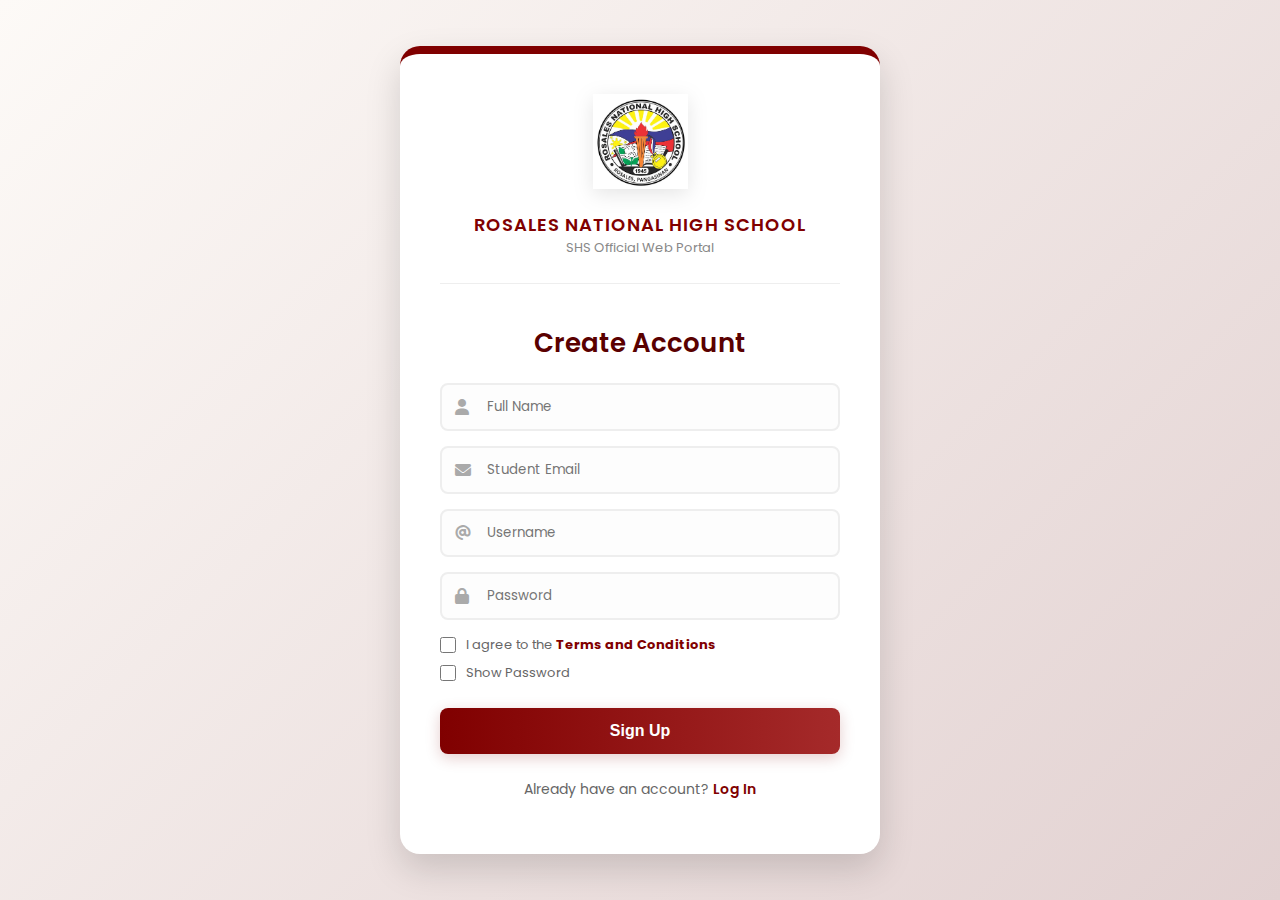
<file: index.html>
<!DOCTYPE html>
<html lang="en">
<head>
    <meta charset="UTF-8">
    <meta name="viewport" content="width=device-width, initial-scale=1.0">
    <title>RNHS-SHS Portal</title>
    <link href="https://fonts.googleapis.com/css2?family=Poppins:wght@300;400;600&display=swap" rel="stylesheet">
    <link rel="stylesheet" href="https://cdnjs.cloudflare.com/ajax/libs/font-awesome/6.0.0/css/all.min.css">
    
    <style>
        :root {
            --maroon-dark: #5a0000;
            --maroon-primary: #800000;
            --maroon-light: #a52a2a;
            --bg-gradient: linear-gradient(135deg, #fdfaf7 0%, #e2d1d1 100%);
        }

        body { 
            font-family: 'Poppins', sans-serif; 
            background: var(--bg-gradient);
            margin: 0; padding: 0; 
            display: flex; align-items: center; justify-content: center;
            min-height: 100vh;
            transition: opacity 0.8s ease; 
        }

        body.fade-in { opacity: 1; }
        body.fade-out { opacity: 0; }

        .container { 
            width: 100%; max-width: 400px; 
            background: white; padding: 40px; 
            border-radius: 20px; box-shadow: 0 15px 35px rgba(0,0,0,0.15); 
            text-align: center; border-top: 8px solid var(--maroon-primary);
            margin: 20px;
            animation: slideUp 0.6s ease-out;
            display: flex;
            flex-direction: column;
            align-items: center;
        }

        @keyframes slideUp {
            from { transform: translateY(20px); opacity: 0; }
            to { transform: translateY(0); opacity: 1; }
        }

        .school-header img { width: 95px; filter: drop-shadow(0 5px 10px rgba(0,0,0,0.1)); }
        .school-name { font-size: 18px; font-weight: 600; color: var(--maroon-primary); margin: 15px 0 0 0; text-transform: uppercase; letter-spacing: 1px; }
        .web-text { font-size: 13px; color: #888; display: block; margin-bottom: 5px; }
        
        h2 { color: var(--maroon-dark); margin: 20px 0; font-size: 26px; font-weight: 600; width: 100%; }

        form { width: 100%; }

        .input-group {
            position: relative;
            margin-bottom: 15px;
            display: flex;
            align-items: center;
        }

        .input-group i {
            position: absolute;
            left: 15px;
            color: #aaa;
            transition: 0.3s;
            pointer-events: none;
        }

        input[type="text"], input[type="email"], input[type="password"] { 
            width: 100%; 
            padding: 12px 12px 12px 45px; 
            border-radius: 8px; 
            border: 2px solid #eee; 
            box-sizing: border-box; 
            outline: none;
            font-family: 'Poppins', sans-serif;
            transition: all 0.3s ease;
            background: #fdfdfd;
        }

        input:focus { border-color: var(--maroon-primary); background: #fff; box-shadow: 0 0 8px rgba(128,0,0,0.1); }
        input:focus + i { color: var(--maroon-primary); }

        /* Helper container for Checkboxes */
        .options-container {
            width: 100%;
            text-align: left;
            margin-bottom: 20px;
        }

        .checkbox-row { 
            font-size: 13px; 
            color: #666; 
            display: flex;
            align-items: center; 
            margin-bottom: 8px;
            cursor: pointer;
            user-select: none;
        }
        
        .checkbox-row input { margin: 0 10px 0 0; width: 16px; height: 16px; cursor: pointer; accent-color: var(--maroon-primary); }

        button { 
            width: 100%; padding: 14px; 
            background: linear-gradient(to right, var(--maroon-primary), var(--maroon-light));
            color: white; border: none; border-radius: 8px; 
            cursor: pointer; font-weight: 600; font-size: 16px; 
            transition: 0.4s; box-shadow: 0 4px 15px rgba(128,0,0,0.2);
            margin-top: 5px;
        }

        button:hover { transform: translateY(-2px); box-shadow: 0 6px 20px rgba(128,0,0,0.3); }

        .switch { font-size: 14px; margin-top: 25px; color: #666; width: 100%; }
        .switch a { color: var(--maroon-primary); text-decoration: none; font-weight: 600; cursor: pointer; }
        .switch a:hover { text-decoration: underline; }

        .hidden { display: none; }
    </style>
</head>
<body class="fade-in">

<div class="container">
    <div class="school-header">
        <img src="rnhs logo.jpg" alt="RNHS Logo">
        <p class="school-name">Rosales National High School</p>
        <span class="web-text">SHS Official Web Portal</span>
    </div>

    <hr style="border: 0; border-top: 1px solid #eee; margin: 20px 0; width: 100%;">

    <h2 id="formTitle">Create Account</h2>

    <form id="authForm" onsubmit="handleAuth(event)">
        <div id="signUpFields">
            <div class="input-group">
                <i class="fas fa-user"></i>
                <input type="text" placeholder="Full Name" id="regName">
            </div>
            <div class="input-group">
                <i class="fas fa-envelope"></i>
                <input type="email" placeholder="Student Email" id="regEmail">
            </div>
        </div>

        <div class="input-group">
            <i class="fas fa-at"></i>
            <input type="text" placeholder="Username" required id="userField">
        </div>
        <div class="input-group">
            <i class="fas fa-lock"></i>
            <input type="password" class="passField" placeholder="Password" required id="passField">
        </div>

        <div class="options-container">
            <label class="checkbox-row" id="termsRow">
                <input type="checkbox" id="termsCheck">
                <span>I agree to the <b style="color:var(--maroon-primary)">Terms and Conditions</b></span>
            </label>

            <label class="checkbox-row" onclick="togglePasswordLogic()">
                <input type="checkbox" id="togglePass"> 
                <span>Show Password</span>
            </label>
        </div>

        <button type="submit" id="submitBtn">Sign Up</button>
    </form>

    <p class="switch" id="switchText">
        Already have an account? <a onclick="toggleForm()">Log In</a>
    </p>
</div>

<script>
    let isSignUp = true;

    function toggleForm() {
        isSignUp = !isSignUp;
        const signUpFields = document.getElementById('signUpFields');
        const termsRow = document.getElementById('termsRow');
        const formTitle = document.getElementById('formTitle');
        const submitBtn = document.getElementById('submitBtn');
        const switchText = document.getElementById('switchText');

        if (isSignUp) {
            signUpFields.classList.remove('hidden');
            termsRow.classList.remove('hidden');
            formTitle.innerText = "Create Account";
            submitBtn.innerText = "Sign Up";
            switchText.innerHTML = 'Already have an account? <a onclick="toggleForm()">Log In</a>';
        } else {
            signUpFields.classList.add('hidden');
            termsRow.classList.add('hidden');
            formTitle.innerText = "Welcome Back";
            submitBtn.innerText = "Log In";
            switchText.innerHTML = 'Don\'t have an account? <a onclick="toggleForm()">Sign Up</a>';
        }
    }

    function togglePasswordLogic() {
        const checkbox = document.getElementById('togglePass');
        const passwordInput = document.getElementById('passField');
        passwordInput.type = checkbox.checked ? "text" : "password";
    }

    function handleAuth(event) {
        event.preventDefault(); 
        
        // Validation for Terms if Signing Up
        if(isSignUp && !document.getElementById('termsCheck').checked) {
            alert("Please agree to the Terms and Conditions.");
            return;
        }

        const btn = document.getElementById('submitBtn');
        const message = isSignUp ? "Signing Up..." : "Logging In...";
        btn.innerHTML = `<i class="fas fa-spinner fa-spin"></i> ${message}`;
        btn.style.pointerEvents = "none";

        setTimeout(() => {
            document.body.classList.add('fade-out');
            setTimeout(() => { 
                window.location.href = 'homee.html'; 
            }, 800);
        }, 1500);
    }
</script>

</body>
</html>
</file>
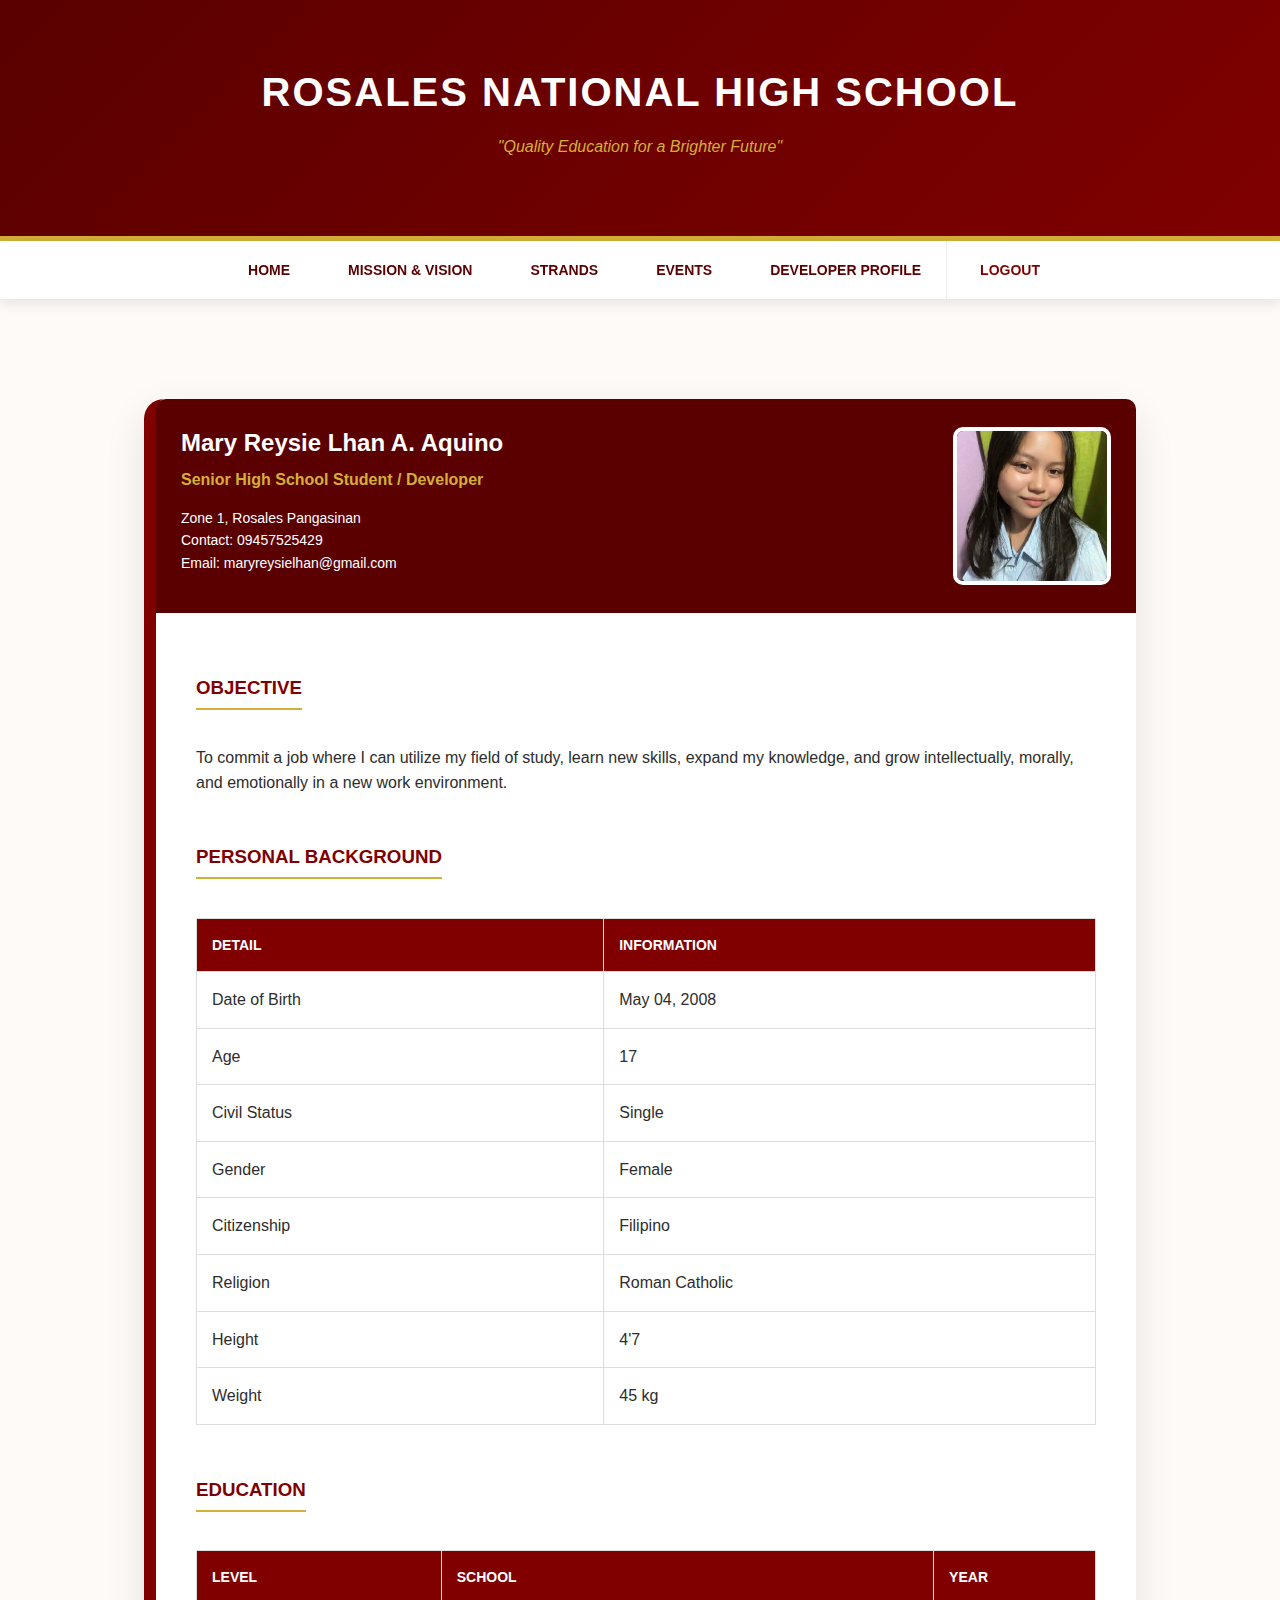
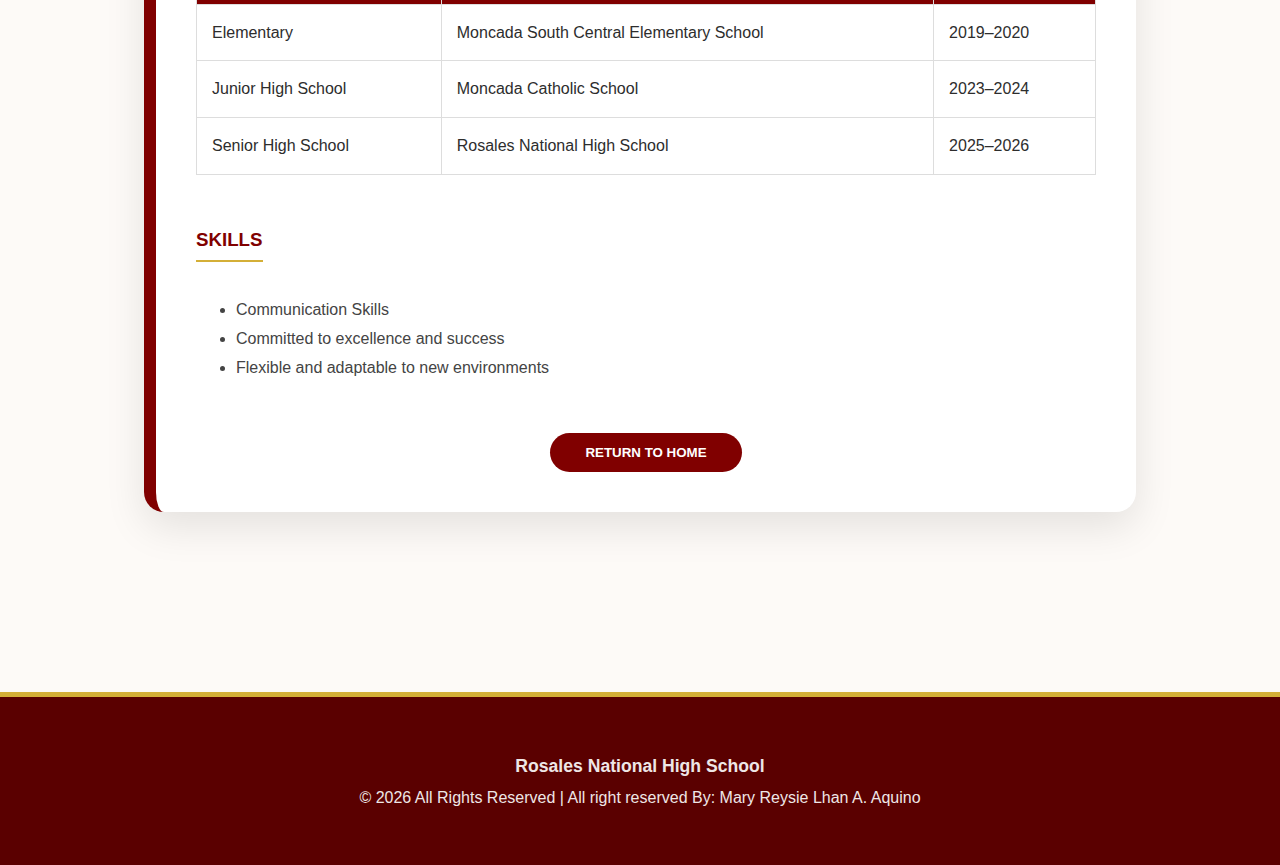
<file: contacts.html>
<!DOCTYPE html>
<html lang="en">
<head>
    <meta charset="UTF-8">
    <meta name="viewport" content="width=device-width, initial-scale=1.0">
    <title>Developer Profile - RNHS-SHS</title>
    <link rel="stylesheet" href="style.css">
</head>
<body>

    <header>
        <h1 style="letter-spacing: 2px;">ROSALES NATIONAL HIGH SCHOOL</h1>
        <p>"Quality Education for a Brighter Future"</p>
    </header>

      <nav>
            <a href="homee.html"><i class="fas fa-home"></i> Home</a>
            <a href="mission-vision.html"><i class="fas fa-eye"></i> Mission & Vision</a>
            <a href="strand.html"><i class="fas fa-graduation-cap"></i> Strands</a>
            <a href="event.html"><i class="fas fa-calendar-alt"></i> Events</a>
            <a href="contacts.html"><i class="fas fa-user"></i> Developer Profile</a>
            <a href="index.html" style="color: #800000; font-weight: bold; border-left: 1px solid #eee;">
                <i class="fas fa-sign-out-alt"></i> Logout
            </a>
        </nav>


    <div class="content-view" style="display: block;">
        <div id="resumeSection">
            <div class="resume-header">
                <div>
                    <h2>Mary Reysie Lhan A. Aquino</h2>
                    <p style="color: var(--gold-accent); font-weight: bold; margin: 5px 0;">Senior High School Student / Developer</p>
                    <p style="font-size: 14px;">
                        Zone 1, Rosales Pangasinan<br>
                        Contact: 09457525429<br>
                        Email: maryreysielhan@gmail.com
                    </p>
                </div>
                <img src="ms.rey.jpg" alt="Mary Reysie Lhan">
            </div>

            <h3>OBJECTIVE</h3>
            <p>To commit a job where I can utilize my field of study, learn new skills, expand my knowledge, and grow intellectually, morally, and emotionally in a new work environment.</p>

            <h3>PERSONAL BACKGROUND</h3>
            <table>
                <tr><th>Detail</th><th>Information</th></tr>
                <tr><td>Date of Birth</td><td>May 04, 2008</td></tr>
                <tr><td>Age</td><td>17</td></tr>
                <tr><td>Civil Status</td><td>Single</td></tr>
                <tr><td>Gender</td><td>Female</td></tr>
                <tr><td>Citizenship</td><td>Filipino</td></tr>
                <tr><td>Religion</td><td>Roman Catholic</td></tr>
                <tr><td>Height</td><td>4'7</td></tr>
                <tr><td>Weight</td><td>45 kg</td></tr>
            </table>

            <h3>EDUCATION</h3>
            <table>
                <tr><th>Level</th><th>School</th><th>Year</th></tr>
                <tr><td>Elementary</td><td>Moncada South Central Elementary School</td><td>2019–2020</td></tr>
                <tr><td>Junior High School</td><td>Moncada Catholic School</td><td>2023–2024</td></tr>
                <tr><td>Senior High School</td><td>Rosales National High School</td><td>2025–2026</td></tr>
            </table>

            <h3>SKILLS</h3>
            <ul class="skills-list">
                <li>Communication Skills</li>
                <li>Committed to excellence and success</li>
                <li>Flexible and adaptable to new environments</li>
            </ul>

            <div style="text-align: center; margin-top: 30px;">
                <a href="Home.html" style="text-decoration: none;">
                    <button class="btn-home">Return to Home</button>
                </a>
            </div>
        </div>
    </div>

    <footer>
        <p style="font-weight: bold; font-size: 1.1rem;">Rosales National High School</p>
     <p>© 2026 All Rights Reserved | All right reserved By: Mary Reysie Lhan A. Aquino</p>
    </footer>

</body>
</html>
</file>
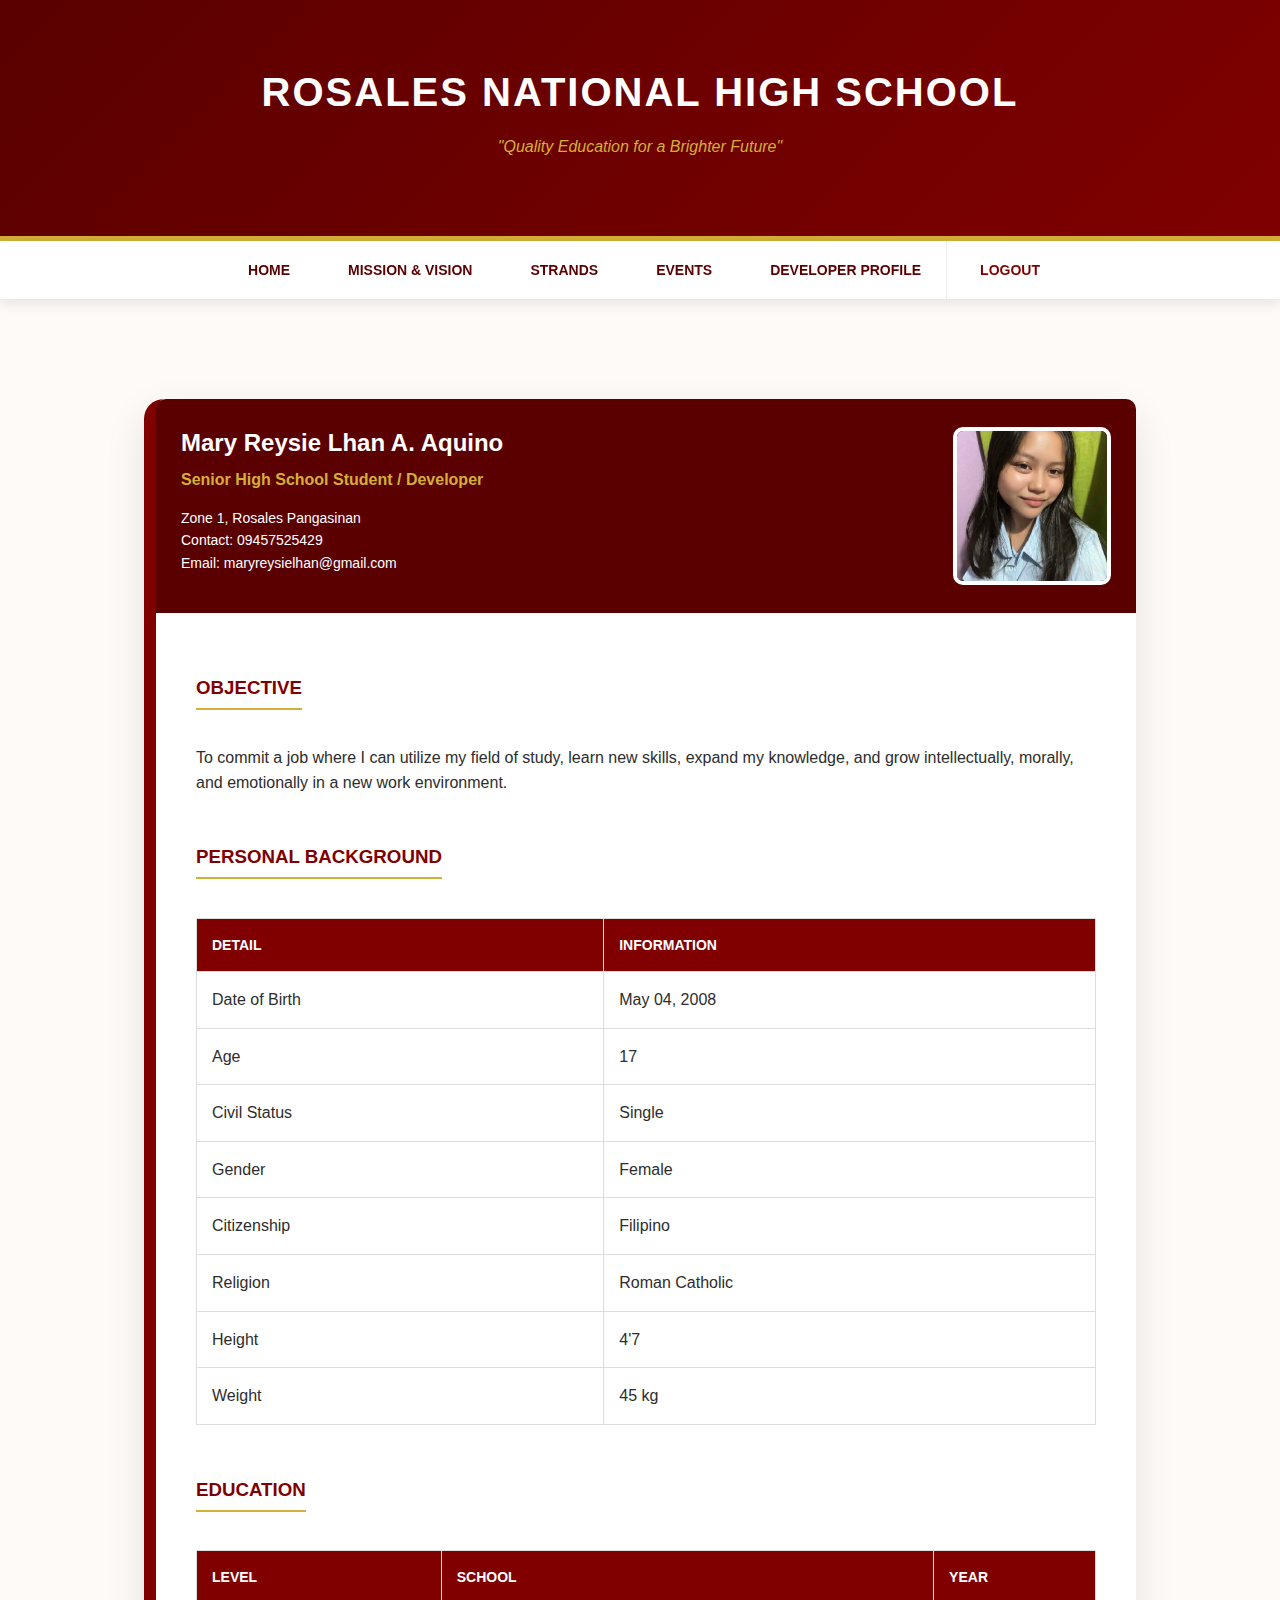
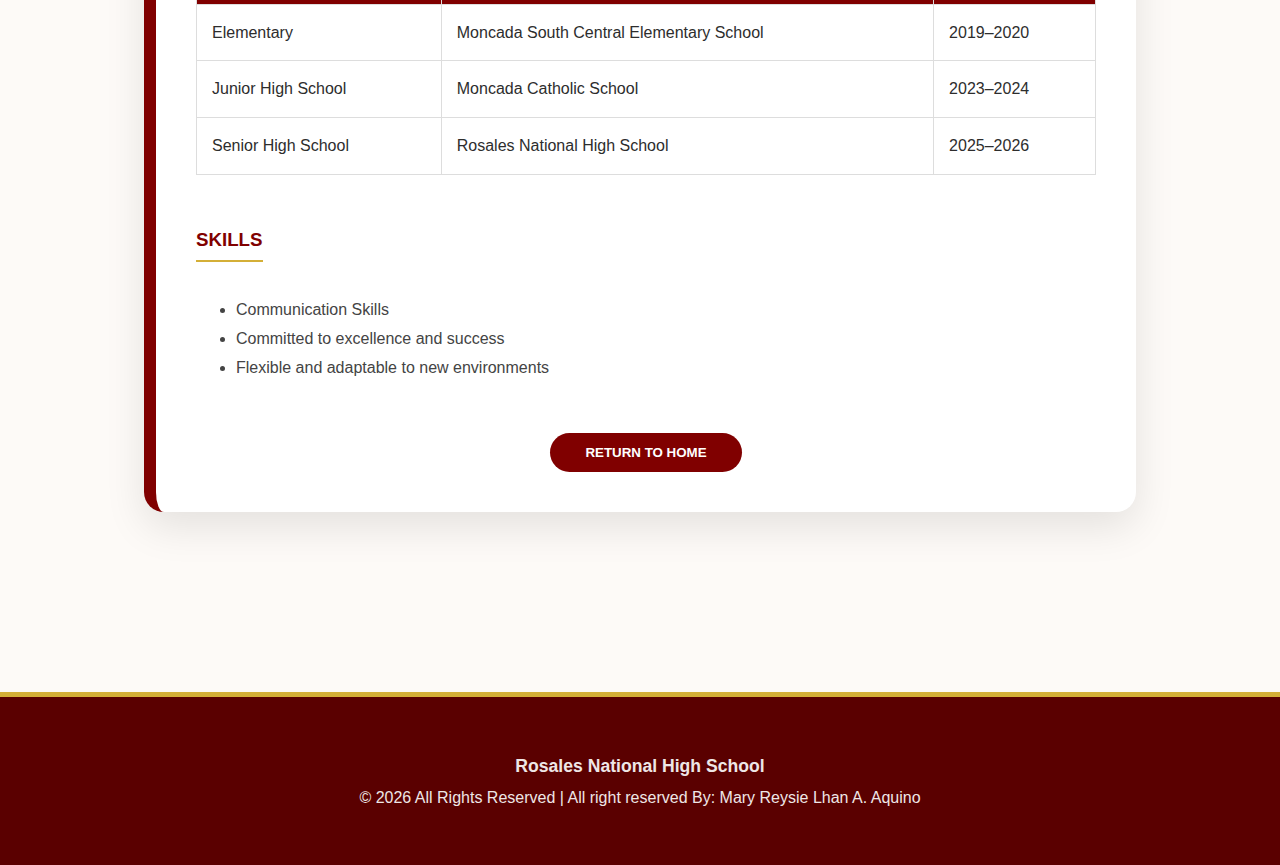
<file: developerprofile.html>
<!DOCTYPE html>
<html lang="en">
<head>
    <meta charset="UTF-8">
    <meta name="viewport" content="width=device-width, initial-scale=1.0">
    <title>Developer Profile - RNHS-SHS</title>
    <link rel="stylesheet" href="style.css">
</head>
<body>

    <header>
        <h1 style="letter-spacing: 2px;">ROSALES NATIONAL HIGH SCHOOL</h1>
        <p>"Quality Education for a Brighter Future"</p>
    </header>

      <nav>
            <a href="homee.html"><i class="fas fa-home"></i> Home</a>
            <a href="mission-vision.html"><i class="fas fa-eye"></i> Mission & Vision</a>
            <a href="strand.html"><i class="fas fa-graduation-cap"></i> Strands</a>
            <a href="event.html"><i class="fas fa-calendar-alt"></i> Events</a>
            <a href="contacts.html"><i class="fas fa-user"></i> Developer Profile</a>
            <a href="developerprofile.html" style="color: #800000; font-weight: bold; border-left: 1px solid #eee;">
                <i class="fas fa-sign-out-alt"></i> Logout
            </a>
        </nav>


    <div class="content-view" style="display: block;">
        <div id="resumeSection">
            <div class="resume-header">
                <div>
                    <h2>Mary Reysie Lhan A. Aquino</h2>
                    <p style="color: var(--gold-accent); font-weight: bold; margin: 5px 0;">Senior High School Student / Developer</p>
                    <p style="font-size: 14px;">
                        Zone 1, Rosales Pangasinan<br>
                        Contact: 09457525429<br>
                        Email: maryreysielhan@gmail.com
                    </p>
                </div>
                <img src="ms.rey.jpg" alt="Mary Reysie Lhan">
            </div>

            <h3>OBJECTIVE</h3>
            <p>To commit a job where I can utilize my field of study, learn new skills, expand my knowledge, and grow intellectually, morally, and emotionally in a new work environment.</p>

            <h3>PERSONAL BACKGROUND</h3>
            <table>
                <tr><th>Detail</th><th>Information</th></tr>
                <tr><td>Date of Birth</td><td>May 04, 2008</td></tr>
                <tr><td>Age</td><td>17</td></tr>
                <tr><td>Civil Status</td><td>Single</td></tr>
                <tr><td>Gender</td><td>Female</td></tr>
                <tr><td>Citizenship</td><td>Filipino</td></tr>
                <tr><td>Religion</td><td>Roman Catholic</td></tr>
                <tr><td>Height</td><td>4'7</td></tr>
                <tr><td>Weight</td><td>45 kg</td></tr>
            </table>

            <h3>EDUCATION</h3>
            <table>
                <tr><th>Level</th><th>School</th><th>Year</th></tr>
                <tr><td>Elementary</td><td>Moncada South Central Elementary School</td><td>2019–2020</td></tr>
                <tr><td>Junior High School</td><td>Moncada Catholic School</td><td>2023–2024</td></tr>
                <tr><td>Senior High School</td><td>Rosales National High School</td><td>2025–2026</td></tr>
            </table>

            <h3>SKILLS</h3>
            <ul class="skills-list">
                <li>Communication Skills</li>
                <li>Committed to excellence and success</li>
                <li>Flexible and adaptable to new environments</li>
            </ul>

            <div style="text-align: center; margin-top: 30px;">
                <a href="Home.html" style="text-decoration: none;">
                    <button class="btn-home">Return to Home</button>
                </a>
            </div>
        </div>
    </div>

    <footer>
        <p style="font-weight: bold; font-size: 1.1rem;">Rosales National High School</p>
     <p>© 2026 All Rights Reserved | All right reserved By: Mary Reysie Lhan A. Aquino</p>
    </footer>

</body>
</html>
</file>
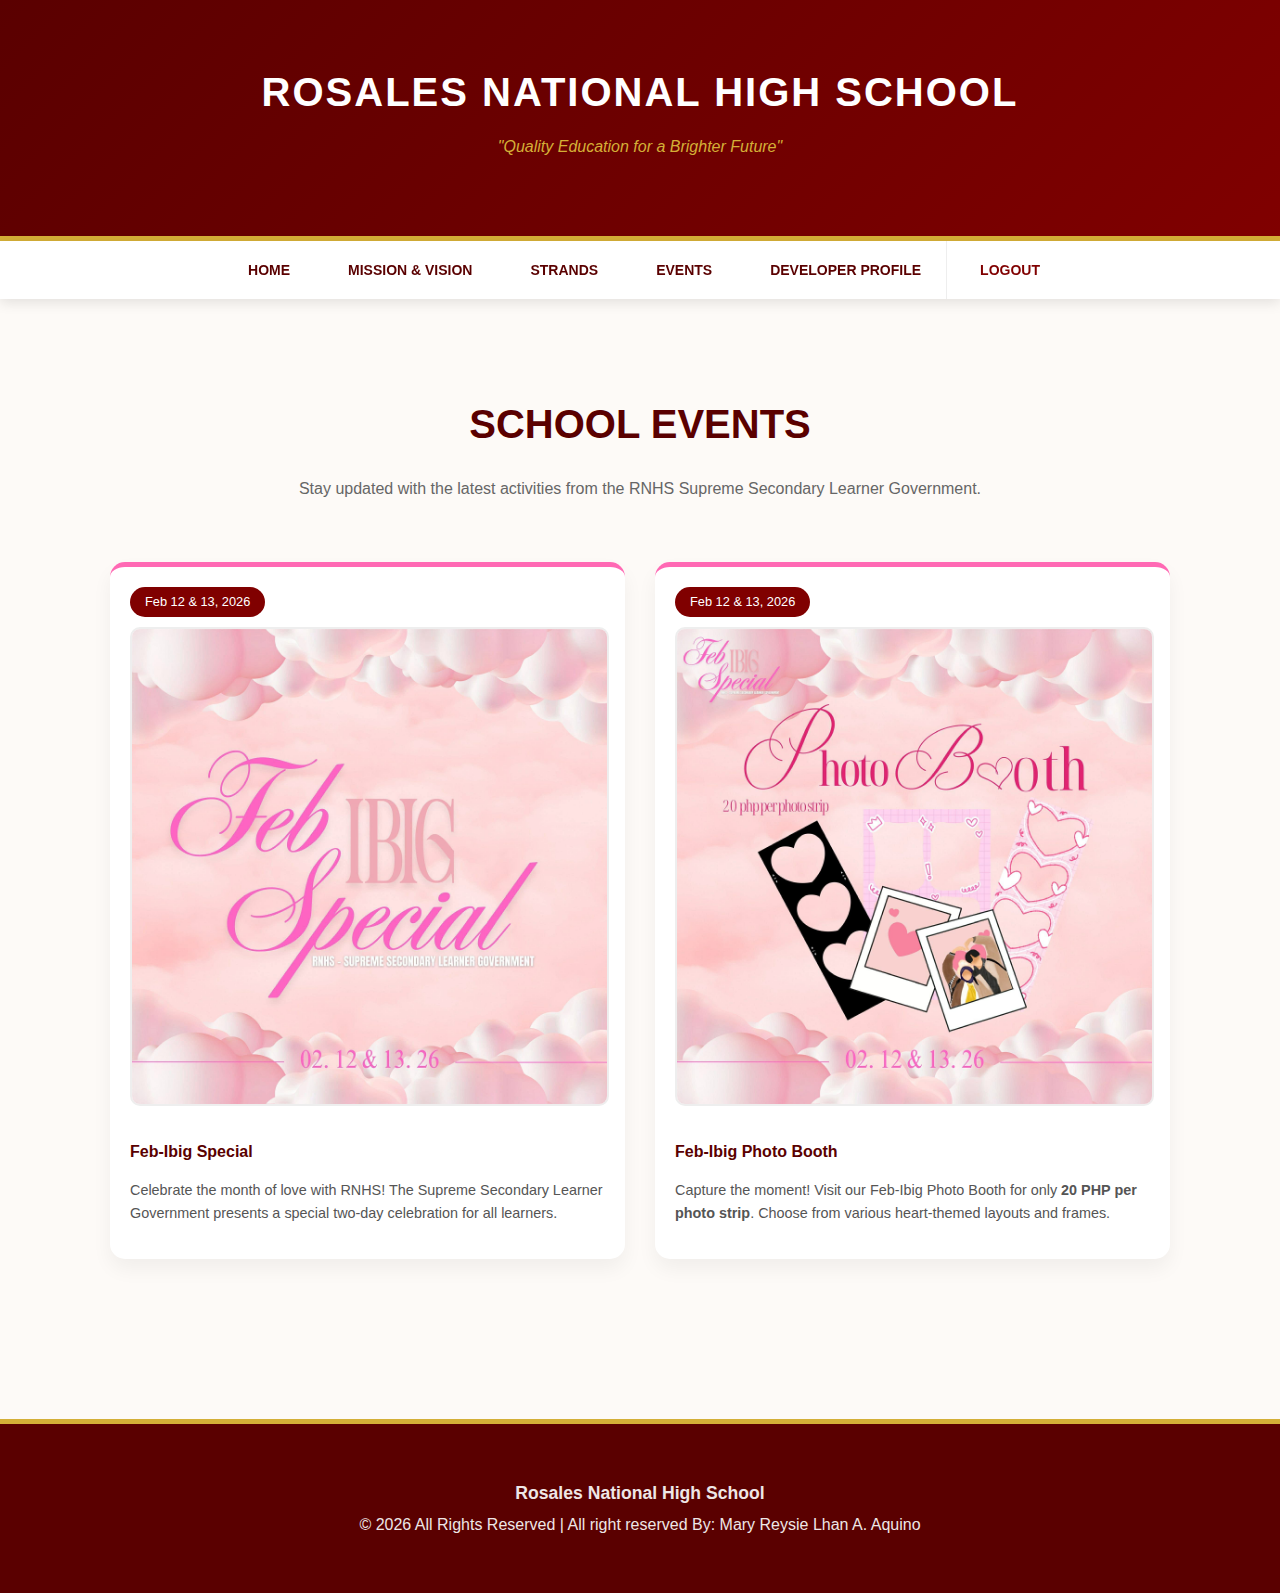
<file: event.html>
<!DOCTYPE html>
<html lang="en">
<head>
    <meta charset="UTF-8">
    <meta name="viewport" content="width=device-width, initial-scale=1.0">
    <title>Events - RNHS-SHS Portal</title>
    <link rel="stylesheet" href="style.css">
    <style>
        .event-grid {
            display: grid;
            grid-template-columns: repeat(auto-fit, minmax(350px, 1fr));
            gap: 30px;
            padding: 20px;
            max-width: 1200px;
            margin: auto;
        }
        .event-poster {
            width: 100%;
            border-radius: 10px;
            margin-bottom: 15px;
            border: 2px solid #eee;
        }
        .event-card {
            background: white;
            padding: 20px;
            border-radius: 15px;
            box-shadow: 0 10px 20px rgba(0,0,0,0.05);
            border-top: 5px solid #ff69b4; /* Pink accent for the Feb-Ibig theme */
            text-align: left;
        }
        .date-badge {
            display: inline-block;
            background: var(--maroon-primary);
            color: white;
            padding: 5px 15px;
            border-radius: 20px;
            font-size: 0.8rem;
            margin-bottom: 10px;
        }
    </style>
</head>
<body>

    <div id="mainWebsite">
        <header>
            <h1 style="letter-spacing: 2px;">ROSALES NATIONAL HIGH SCHOOL</h1>
            <p>"Quality Education for a Brighter Future"</p>
        </header>

        <nav>
            <a href="homee.html"><i class="fas fa-home"></i> Home</a>
            <a href="mission-vision.html"><i class="fas fa-eye"></i> Mission & Vision</a>
            <a href="strand.html"><i class="fas fa-graduation-cap"></i> Strands</a>
            <a href="event.html"><i class="fas fa-calendar-alt"></i> Events</a>
            <a href="contacts.html"><i class="fas fa-user"></i> Developer Profile</a>
            <a href="developerprofile.html" style="color: #800000; font-weight: bold; border-left: 1px solid #eee;">
                <i class="fas fa-sign-out-alt"></i> Logout
            </a>
        </nav>


        <div class="content-view" style="display: block;">
            <h2 style="font-size: 2.5rem;">SCHOOL EVENTS</h2>
            <p style="color: #666; margin-bottom: 40px;">Stay updated with the latest activities from the RNHS Supreme Secondary Learner Government.</p>
            
            <div class="event-grid">
                <div class="event-card">
                    <span class="date-badge">Feb 12 & 13, 2026</span>
                    <img src="event1.jpg" alt="Feb-Ibig Special" class="event-poster">
                    <h4 style="color: var(--maroon-dark); margin: 10px 0;">Feb-Ibig Special</h4>
                    <p style="font-size: 0.9rem; color: #555;">
                        Celebrate the month of love with RNHS! The Supreme Secondary Learner Government presents a special two-day celebration for all learners.
                    </p>
                </div>

                <div class="event-card">
                    <span class="date-badge">Feb 12 & 13, 2026</span>
                    <img src="event2.jpg" alt="Feb-Ibig Photo Booth" class="event-poster">
                    <h4 style="color: var(--maroon-dark); margin: 10px 0;">Feb-Ibig Photo Booth</h4>
                    <p style="font-size: 0.9rem; color: #555;">
                        Capture the moment! Visit our Feb-Ibig Photo Booth for only <b>20 PHP per photo strip</b>. Choose from various heart-themed layouts and frames.
                    </p>
                </div>
            </div>
        </div>

        <footer>
            <p style="font-weight: bold; font-size: 1.1rem;">Rosales National High School</p>
            <p>© 2026 All Rights Reserved | All right reserved By: Mary Reysie Lhan A. Aquino</p>
        </footer>
    </div>

</body>
</html>
</file>
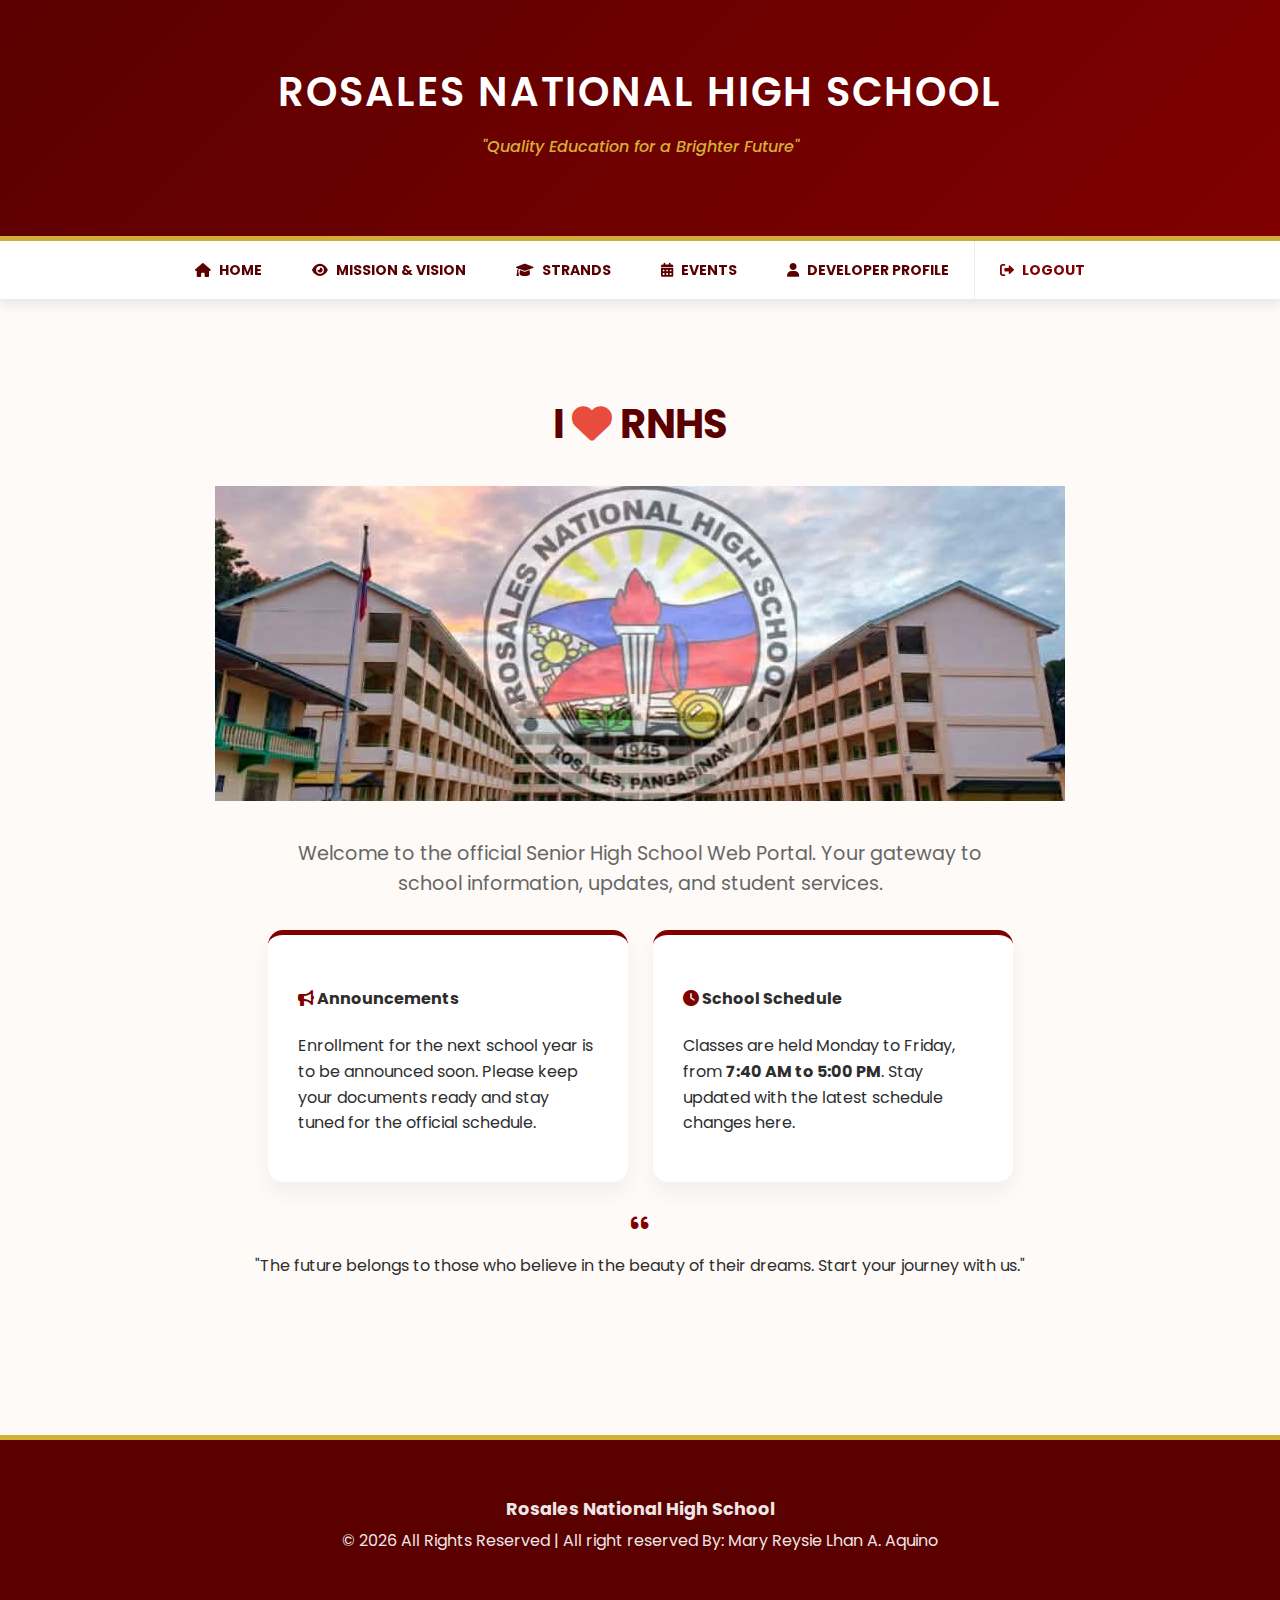
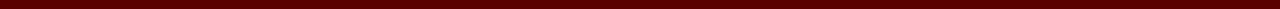
<file: homee.html>
<!DOCTYPE html>
<html lang="en">
<head>
    <meta charset="UTF-8">
    <meta name="viewport" content="width=device-width, initial-scale=1.0">
    <title>Home - RNHS-SHS Portal</title>
    <link rel="stylesheet" href="style.css">
    <link href="https://fonts.googleapis.com/css2?family=Poppins:wght@300;400;600&display=swap" rel="stylesheet">
    <link rel="stylesheet" href="https://cdnjs.cloudflare.com/ajax/libs/font-awesome/6.0.0/css/all.min.css">
</head>
<body>

    <div id="mainWebsite">
        <header>
            <h1>ROSALES NATIONAL HIGH SCHOOL</h1>
            <p>"Quality Education for a Brighter Future"</p>
        </header>

          <nav>
            <a href="homee.html"><i class="fas fa-home"></i> Home</a>
            <a href="mission-vision.html"><i class="fas fa-eye"></i> Mission & Vision</a>
            <a href="strand.html"><i class="fas fa-graduation-cap"></i> Strands</a>
            <a href="event.html"><i class="fas fa-calendar-alt"></i> Events</a>
            <a href="contacts.html"><i class="fas fa-user"></i> Developer Profile</a>
            <a href="developerprofile.html" style="color: #800000; font-weight: bold; border-left: 1px solid #eee;">
                <i class="fas fa-sign-out-alt"></i> Logout
            </a>
        </nav>


        <div id="home-view" class="content-view">
            <h2 style="font-size: 2.5rem;">I <i class="fas fa-heart" style="color: #e74c3c;"></i> RNHS</h2>
            
            <div style="margin: 30px 0;">
                <img src="bannerrey.jpg" alt="School Banner" class="main-banner">
            </div>
            
            <p style="font-size: 1.2rem; color: #666; max-width: 700px; margin: 0 auto;">
                Welcome to the official Senior High School Web Portal. Your gateway to school information, updates, and student services.
            </p>
            
            <div class="flex">
                <div class="card">
                    <h4><i class="fas fa-bullhorn" style="color: #800000;"></i> Announcements</h4>
                    <p>Enrollment for the next school year is to be announced soon. Please keep your documents ready and stay tuned for the official schedule.</p>
                </div>

                <div class="card">
                    <h4><i class="fas fa-clock" style="color: #800000;"></i> School Schedule</h4>
                    <p>Classes are held Monday to Friday, from <strong>7:40 AM to 5:00 PM</strong>. Stay updated with the latest schedule changes here.</p>
                </div>
            </div>

            <div class="quote-section">
                <i class="fas fa-quote-left" style="color: #800000; font-size: 20px;"></i>
                <p>"The future belongs to those who believe in the beauty of their dreams. Start your journey with us."</p>
            </div>
        </div>

         <footer>
            <p style="font-weight: bold; font-size: 1.1rem;">Rosales National High School</p>
            <p>© 2026 All Rights Reserved | All right reserved By: Mary Reysie Lhan A. Aquino</p>
        </footer>
    </div>

</body>
</html>
</file>
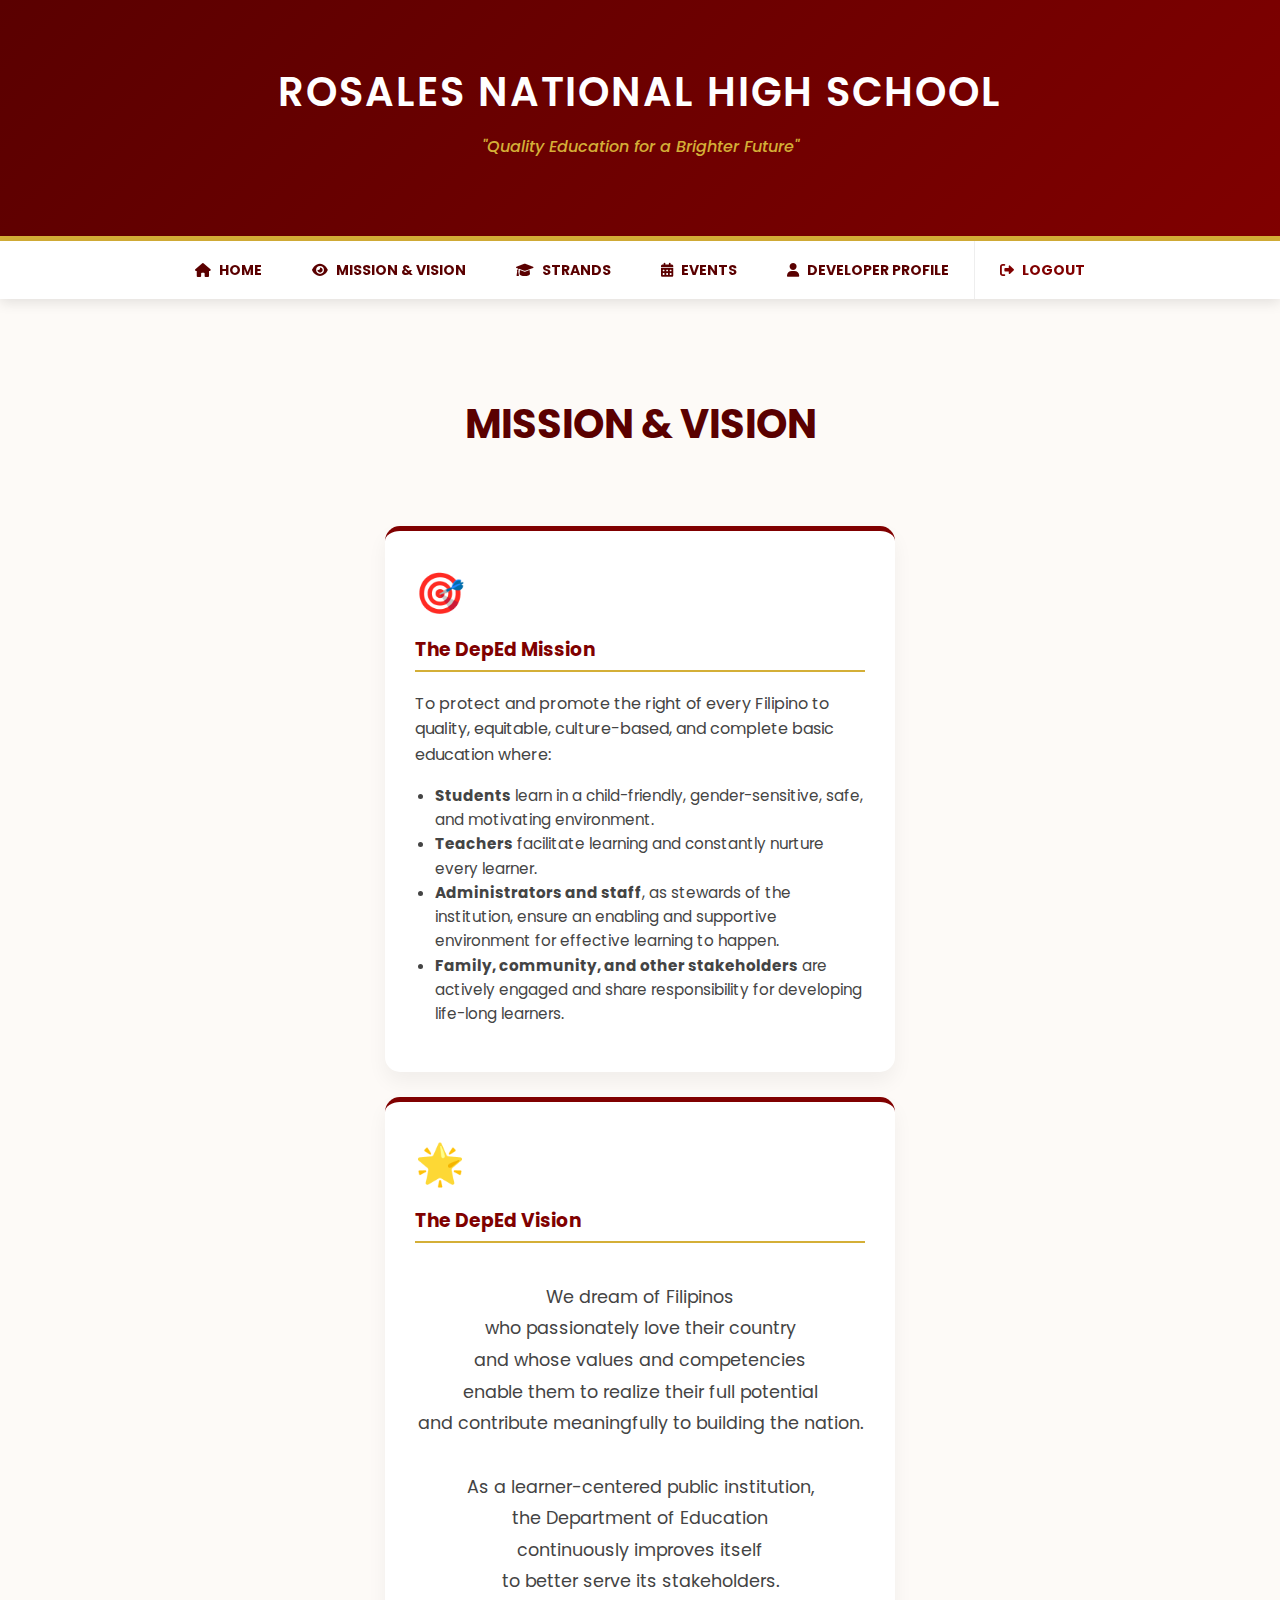
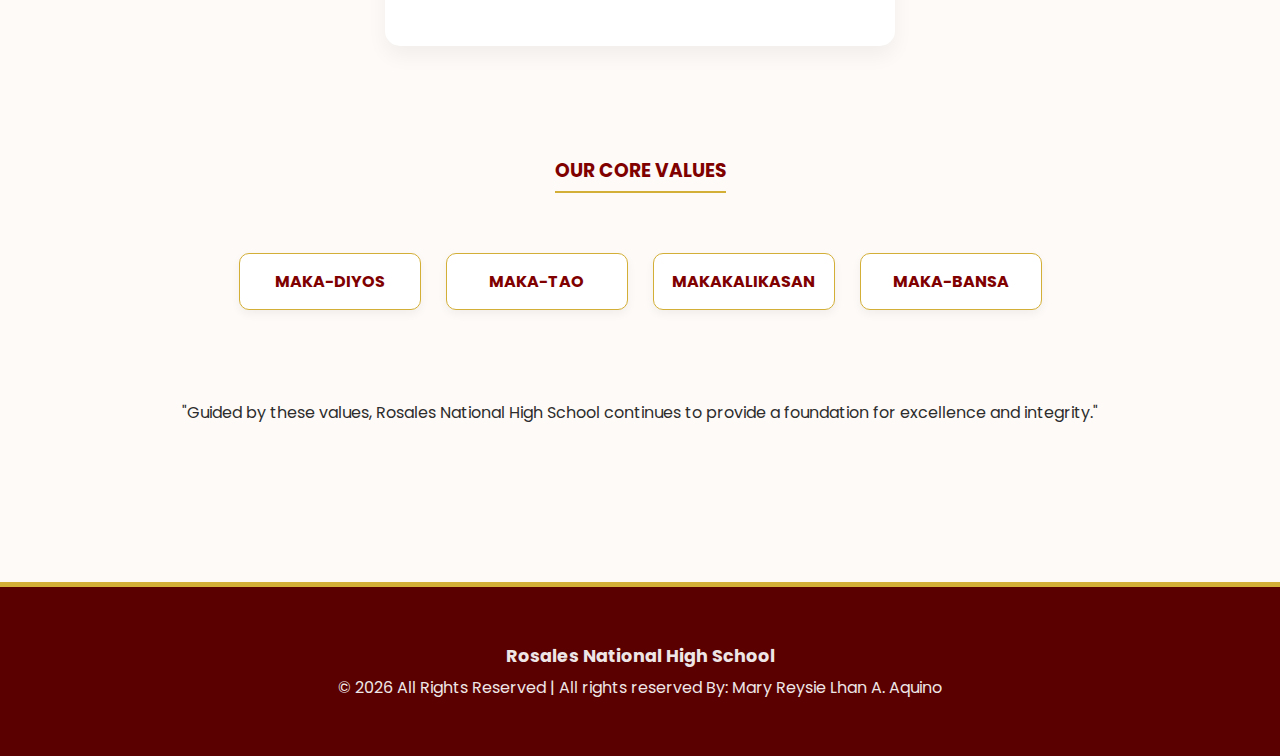
<file: mission-vision.html>
<!DOCTYPE html>
<html lang="en">
<head>
    <meta charset="UTF-8">
    <meta name="viewport" content="width=device-width, initial-scale=1.0">
    <title>Mission & Vision - RNHS-SHS Portal</title>
    <link rel="stylesheet" href="style.css">
    <link href="https://fonts.googleapis.com/css2?family=Poppins:wght@300;400;600&display=swap" rel="stylesheet">
    <link rel="stylesheet" href="https://cdnjs.cloudflare.com/ajax/libs/font-awesome/6.0.0/css/all.min.css">
</head>
<body>

    <div id="mainWebsite">
        <header>
            <h1 style="letter-spacing: 2px;">ROSALES NATIONAL HIGH SCHOOL</h1>
            <p>"Quality Education for a Brighter Future"</p>
        </header>

          <nav>
            <a href="homee.html"><i class="fas fa-home"></i> Home</a>
            <a href="mission-vision.html"><i class="fas fa-eye"></i> Mission & Vision</a>
            <a href="strand.html"><i class="fas fa-graduation-cap"></i> Strands</a>
            <a href="event.html"><i class="fas fa-calendar-alt"></i> Events</a>
            <a href="contacts.html"><i class="fas fa-user"></i> Developer Profile</a>
            <a href="developerprofile.html" style="color: #800000; font-weight: bold; border-left: 1px solid #eee;">
                <i class="fas fa-sign-out-alt"></i> Logout
            </a>
        </nav>


        <div id="mission-view" class="content-view" style="display: block;">
            <h2 style="font-size: 2.5rem; margin-bottom: 40px;">MISSION & VISION</h2>
            
            <div class="flex">
                <div class="card" style="min-height: 400px; width: 450px;">
                    <div style="font-size: 40px; margin-bottom: 10px;">🎯</div>
                    <h3 style="margin-top: 0; display: block;">The DepEd Mission</h3>
                    <p style="font-size: 1rem; line-height: 1.6; color: #444; text-align: left;">
                        To protect and promote the right of every Filipino to quality, equitable, culture-based, and complete basic education where:
                    </p>
                    <ul style="text-align: left; color: #444; font-size: 0.95rem; padding-left: 20px;">
                        <li><strong>Students</strong> learn in a child-friendly, gender-sensitive, safe, and motivating environment.</li>
                        <li><strong>Teachers</strong> facilitate learning and constantly nurture every learner.</li>
                        <li><strong>Administrators and staff</strong>, as stewards of the institution, ensure an enabling and supportive environment for effective learning to happen.</li>
                        <li><strong>Family, community, and other stakeholders</strong> are actively engaged and share responsibility for developing life-long learners.</li>
                    </ul>
                </div>

                <div class="card" style="min-height: 400px; width: 450px;">
                    <div style="font-size: 40px; margin-bottom: 10px;">🌟</div>
                    <h3 style="margin-top: 0; display: block;">The DepEd Vision</h3>
                    <p style="font-size: 1.1rem; line-height: 1.8; color: #444; text-align: center; padding-top: 20px;">
                        We dream of Filipinos <br>
                        who passionately love their country <br>
                        and whose values and competencies <br>
                        enable them to realize their full potential <br>
                        and contribute meaningfully to building the nation. <br><br>
                        As a learner-centered public institution, <br>
                        the Department of Education <br>
                        continuously improves itself <br>
                        to better serve its stakeholders.
                    </p>
                </div>
            </div>

            <div style="margin-top: 50px;">
                <h3 style="margin-bottom: 30px;">OUR CORE VALUES</h3>
                <div class="flex">
                    <div style="padding: 15px; border: 1px solid var(--gold-accent); border-radius: 10px; background: white; width: 150px; font-weight: bold; color: var(--maroon-primary); box-shadow: 0 4px 10px rgba(0,0,0,0.05);">MAKA-DIYOS</div>
                    <div style="padding: 15px; border: 1px solid var(--gold-accent); border-radius: 10px; background: white; width: 150px; font-weight: bold; color: var(--maroon-primary); box-shadow: 0 4px 10px rgba(0,0,0,0.05);">MAKA-TAO</div>
                    <div style="padding: 15px; border: 1px solid var(--gold-accent); border-radius: 10px; background: white; width: 150px; font-weight: bold; color: var(--maroon-primary); box-shadow: 0 4px 10px rgba(0,0,0,0.05);">MAKAKALIKASAN</div>
                    <div style="padding: 15px; border: 1px solid var(--gold-accent); border-radius: 10px; background: white; width: 150px; font-weight: bold; color: var(--maroon-primary); box-shadow: 0 4px 10px rgba(0,0,0,0.05);">MAKA-BANSA</div>
                </div>
            </div>
            
            <div class="beautiful-note" style="margin-top: 60px;">
                <p>"Guided by these values, Rosales National High School continues to provide a foundation for excellence and integrity."</p>
            </div>
        </div>

        <footer>
            <p style="font-weight: bold; font-size: 1.1rem; color: white;">Rosales National High School</p>
            <p>© 2026 All Rights Reserved | All rights reserved By: Mary Reysie Lhan A. Aquino</p>
            
        </footer>
    </div>

</body>
</html>
</file>
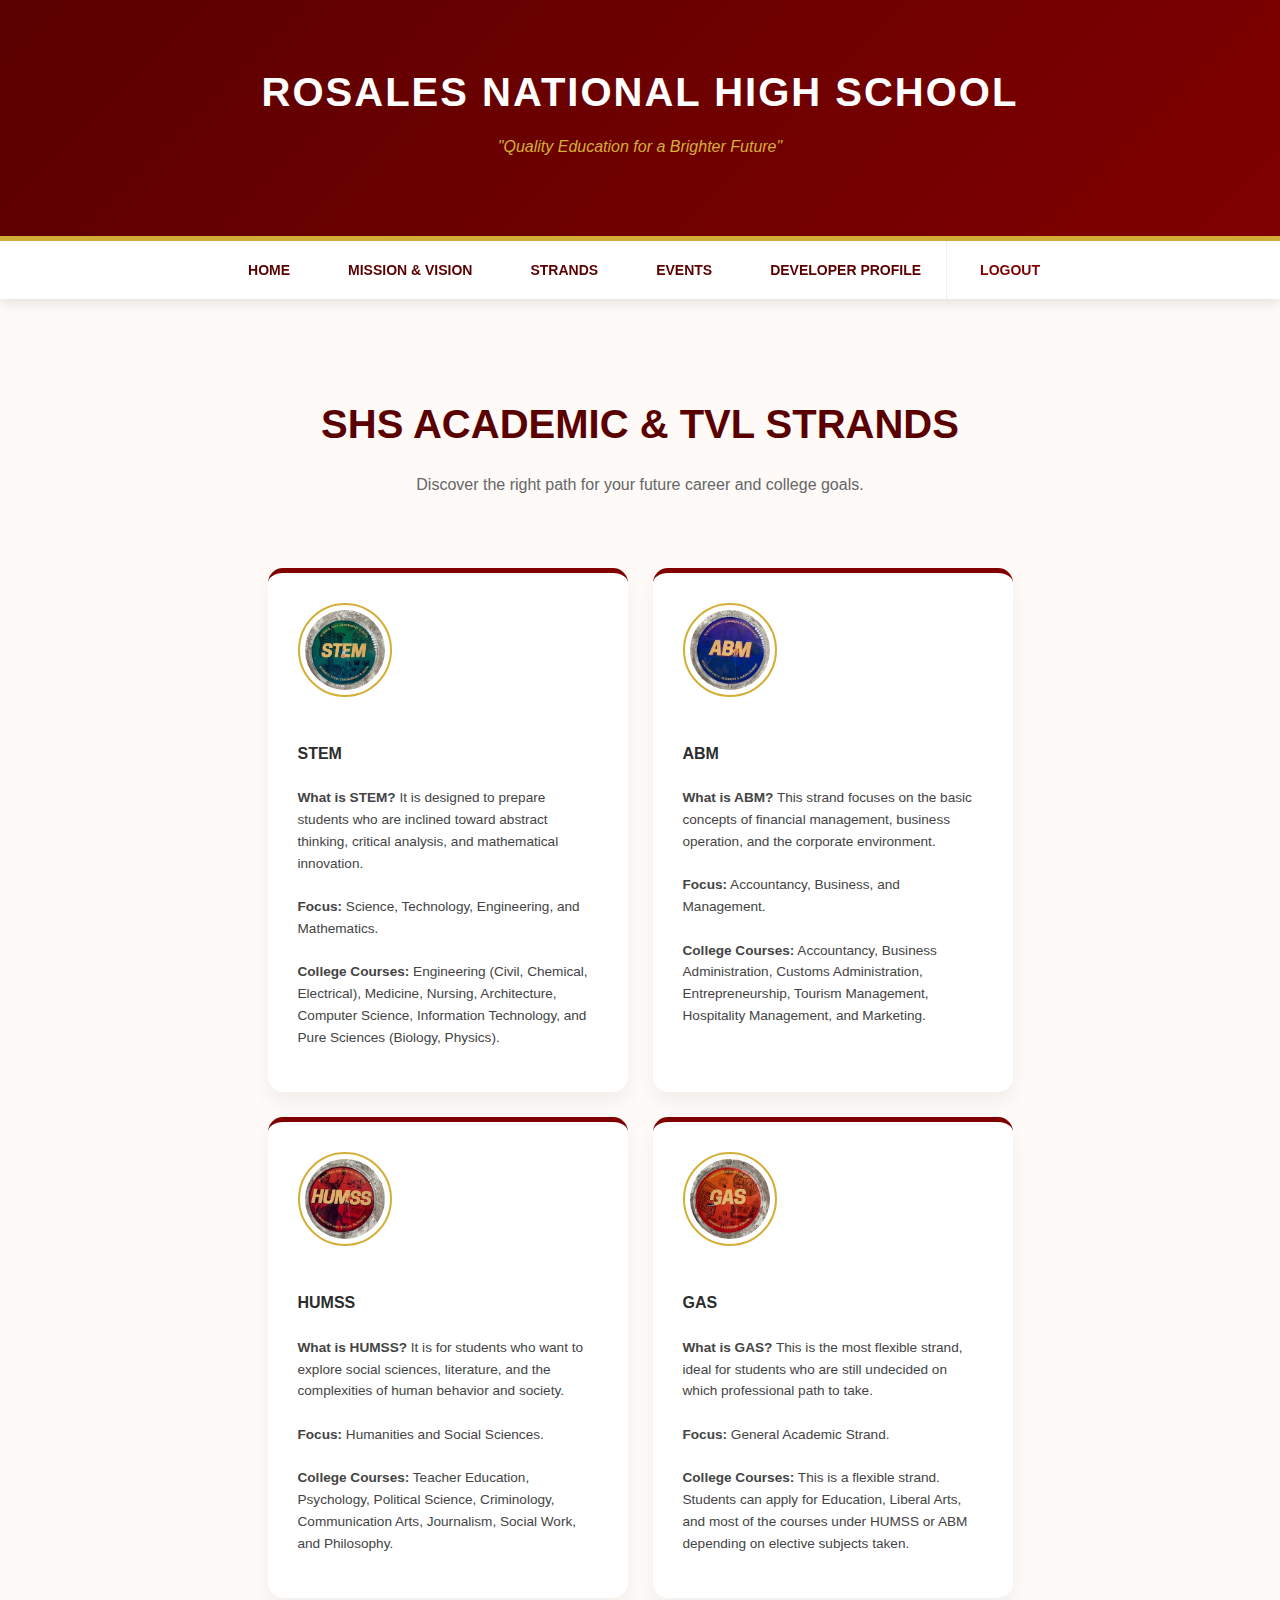
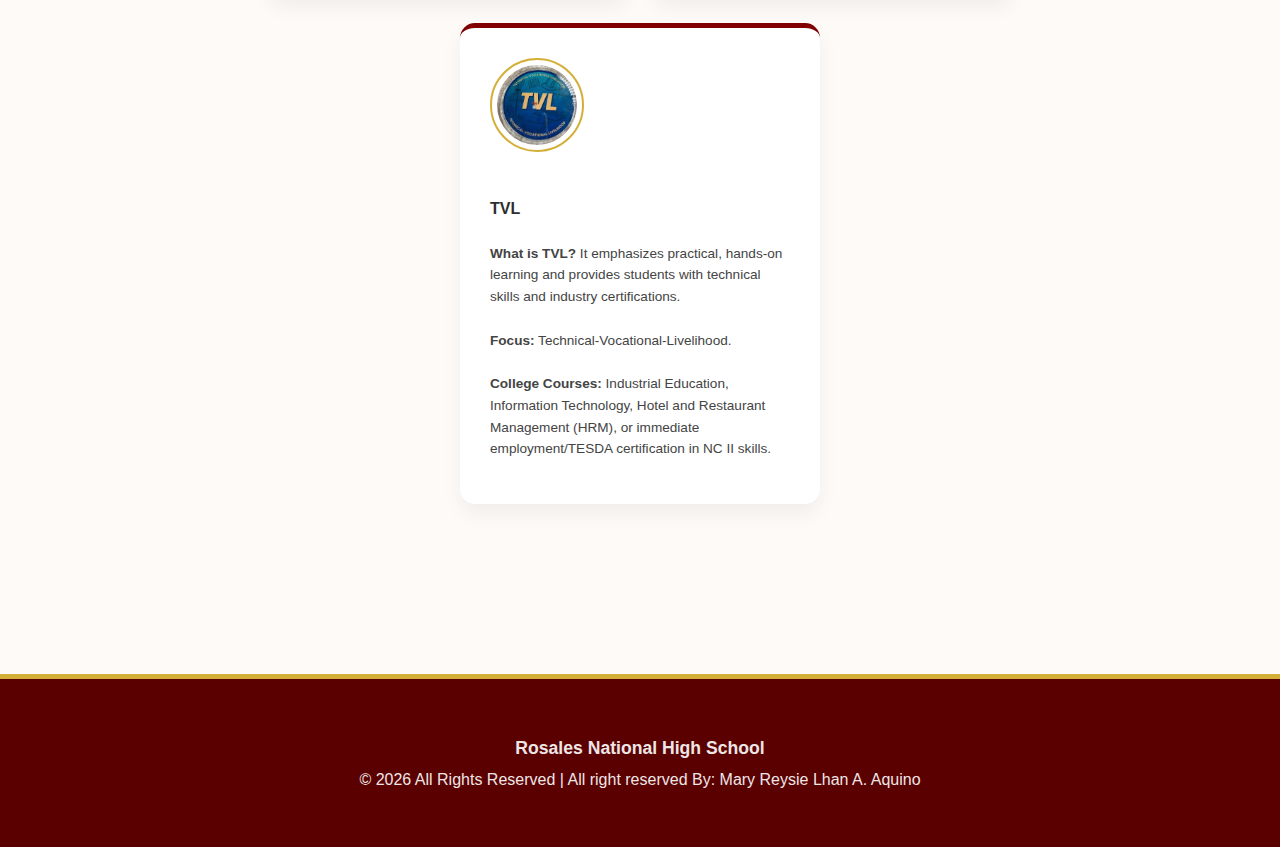
<file: strand.html>
<!DOCTYPE html>
<html lang="en">
<head>
    <meta charset="UTF-8">
    <meta name="viewport" content="width=device-width, initial-scale=1.0">
    <title>Academic Strands - RNHS</title>
    <link rel="stylesheet" href="style.css">
</head>
<body>
    <header>
        <h1>ROSALES NATIONAL HIGH SCHOOL</h1>
        <p style="color: var(--gold-accent); font-style: italic;">"Quality Education for a Brighter Future"</p>
    </header>

        <nav>
            <a href="homee.html"><i class="fas fa-home"></i> Home</a>
            <a href="mission-vision.html"><i class="fas fa-eye"></i> Mission & Vision</a>
            <a href="strand.html"><i class="fas fa-graduation-cap"></i> Strands</a>
            <a href="event.html"><i class="fas fa-calendar-alt"></i> Events</a>
            <a href="contacts.html"><i class="fas fa-user"></i> Developer Profile</a>
            <a href="developerprofile.html" style="color: #800000; font-weight: bold; border-left: 1px solid #eee;">
                <i class="fas fa-sign-out-alt"></i> Logout
            </a>
        </nav>



    <div class="content-view" style="display: block;">
        <h2 style="font-size: 2.5rem; margin-bottom: 10px;">SHS ACADEMIC & TVL STRANDS</h2>
        <p style="margin-bottom: 40px; color: #666;">Discover the right path for your future career and college goals.</p>

        <div class="flex">
            <div class="card strand-card">
                <img src="stem.jpg" alt="STEM" class="strand-logo">
                <h4>STEM</h4>
                <p style="font-size: 0.85rem; color: #444; text-align: left;">
                    <b>What is STEM?</b> It is designed to prepare students who are inclined toward abstract thinking, critical analysis, and mathematical innovation. <br><br>
                    <b>Focus:</b> Science, Technology, Engineering, and Mathematics. <br><br>
                    <b>College Courses:</b> 
                    Engineering (Civil, Chemical, Electrical), Medicine, Nursing, Architecture, Computer Science, Information Technology, and Pure Sciences (Biology, Physics).
                </p>
            </div>

            <div class="card strand-card">
                <img src="abm.jpg" alt="ABM" class="strand-logo">
                <h4>ABM</h4>
                <p style="font-size: 0.85rem; color: #444; text-align: left;">
                    <b>What is ABM?</b> This strand focuses on the basic concepts of financial management, business operation, and the corporate environment. <br><br>
                    <b>Focus:</b> Accountancy, Business, and Management. <br><br>
                    <b>College Courses:</b> 
                    Accountancy, Business Administration, Customs Administration, Entrepreneurship, Tourism Management, Hospitality Management, and Marketing.
                </p>
            </div>

            <div class="card strand-card">
                <img src="humss.jpg" alt="HUMSS" class="strand-logo">
                <h4>HUMSS</h4>
                <p style="font-size: 0.85rem; color: #444; text-align: left;">
                    <b>What is HUMSS?</b> It is for students who want to explore social sciences, literature, and the complexities of human behavior and society. <br><br>
                    <b>Focus:</b> Humanities and Social Sciences. <br><br>
                    <b>College Courses:</b> 
                    Teacher Education, Psychology, Political Science, Criminology, Communication Arts, Journalism, Social Work, and Philosophy.
                </p>
            </div>

            <div class="card strand-card">
                <img src="gas.jpg" alt="GAS" class="strand-logo">
                <h4>GAS</h4>
                <p style="font-size: 0.85rem; color: #444; text-align: left;">
                    <b>What is GAS?</b> This is the most flexible strand, ideal for students who are still undecided on which professional path to take. <br><br>
                    <b>Focus:</b> General Academic Strand. <br><br>
                    <b>College Courses:</b> 
                    This is a flexible strand. Students can apply for Education, Liberal Arts, and most of the courses under HUMSS or ABM depending on elective subjects taken.
                </p>
            </div>

            <div class="card strand-card">
                <img src="tvl.jpg" alt="TVL" class="strand-logo">
                <h4>TVL</h4>
                <p style="font-size: 0.85rem; color: #444; text-align: left;">
                    <b>What is TVL?</b> It emphasizes practical, hands-on learning and provides students with technical skills and industry certifications. <br><br>
                    <b>Focus:</b> Technical-Vocational-Livelihood. <br><br>
                    <b>College Courses:</b> 
                    Industrial Education, Information Technology, Hotel and Restaurant Management (HRM), or immediate employment/TESDA certification in NC II skills.
                </p>
            </div>
        </div>
    </div>

    <footer>
        <p style="font-weight: bold; font-size: 1.1rem;">Rosales National High School</p>
        <p>© 2026 All Rights Reserved | All right reserved By: Mary Reysie Lhan A. Aquino</p>
    </footer>
</body>
</html>
</file>
<file: style.css>
/* ROOT VARIABLES */
:root {
    --maroon-dark: #5a0000;
    --maroon-primary: #800000;
    --maroon-light: #a52a2a;
    --gold-accent: #d4af37; /* Used your variable name gold-accent */
    --light-bg: #fdfaf7;
    --text-dark: #2d2d2d;
    --white: #ffffff;
}

/* GENERAL STYLES */
body { 
    font-family: 'Poppins', 'Segoe UI', Tahoma, Geneva, Verdana, sans-serif; 
    background-color: var(--light-bg); 
    margin: 0; 
    padding: 0; 
    text-align: center; 
    color: var(--text-dark);
    line-height: 1.6;
}

/* HEADER */
header { 
    background: linear-gradient(135deg, var(--maroon-dark) 0%, var(--maroon-primary) 100%); 
    color: white; 
    padding: 60px 20px;
    border-bottom: 5px solid var(--gold-accent);
    box-shadow: 0 4px 15px rgba(0,0,0,0.2);
}

header h1 {
    margin: 0;
    font-size: 2.5rem;
    letter-spacing: 2px;
    font-weight: 600;
    text-transform: uppercase;
}

header p { 
    font-style: italic; 
    color: var(--gold-accent); 
    font-weight: 500; 
    margin-top: 10px;
}

/* NAVIGATION */
nav { 
    background: #ffffff; 
    padding: 0; 
    position: sticky; 
    top: 0; 
    z-index: 1000; 
    box-shadow: 0 4px 12px rgba(0,0,0,0.1); 
    display: flex; 
    justify-content: center;
}

nav a { 
    padding: 18px 25px; 
    color: var(--maroon-dark); 
    text-decoration: none; 
    font-weight: 700; 
    cursor: pointer; 
    transition: 0.3s; 
    text-transform: uppercase; 
    font-size: 14px;
    display: flex;
    align-items: center;
    gap: 8px;
}

nav a:hover { 
    background-color: var(--maroon-primary); 
    color: white; 
}

/* CONTENT VIEWS & ANIMATION */
.content-view { 
    padding: 60px 20px; 
    min-height: 60vh; 
    max-width: 1100px;
    margin: auto;
    animation: fadeIn 0.5s ease-out; 
}

@keyframes fadeIn { 
    from { opacity: 0; transform: translateY(10px); } 
    to { opacity: 1; transform: translateY(0); } 
}

/* FLEX & CARDS */
.flex { 
    display: flex; 
    justify-content: center; 
    flex-wrap: wrap; 
    gap: 25px; 
    padding: 30px; 
}

.card { 
    background: white; 
    width: 300px; 
    padding: 30px; 
    border-radius: 15px; 
    box-shadow: 0 10px 20px rgba(0,0,0,0.05); 
    border-top: 5px solid var(--maroon-primary);
    transition: 0.3s;
    text-align: left;
}

.strand-card:hover { 
    transform: translateY(-10px); 
    box-shadow: 0 15px 30px rgba(128,0,0,0.15); 
}

.strand-logo { 
    width: 80px; 
    height: 80px; 
    margin-bottom: 15px; 
    border-radius: 50%; 
    padding: 5px; 
    border: 2px solid var(--gold-accent); 
    object-fit: contain;
}

/* RESUME / DEVELOPER PROFILE SECTION */
#resumeSection { 
    background: white; 
    width: 95%; 
    max-width: 900px; 
    margin: 40px auto; 
    padding: 40px; 
    text-align: left; 
    border-radius: 20px; 
    box-shadow: 0 15px 40px rgba(0,0,0,0.1); 
    border-left: 12px solid var(--maroon-primary);
}

.resume-header { 
    display: flex; 
    justify-content: space-between; 
    align-items: center; 
    background: var(--maroon-dark); 
    color: white; 
    padding: 25px; 
    border-radius: 10px 10px 0 0; 
    margin: -40px -40px 30px -40px;
}

.resume-header h2 { color: white; margin: 0; font-size: 24px; }
.resume-header img { 
    width: 150px; 
    height: 150px; 
    border-radius: 10px; 
    border: 4px solid white; 
    object-fit: cover; 
}

/* TABLES */
table { 
    width: 100%; 
    border-collapse: collapse; 
    margin: 20px 0; 
    background: #fff; 
}

table th, table td { 
    border: 1px solid #ddd; 
    padding: 15px; 
    text-align: left; 
}

table th { 
    background-color: var(--maroon-primary); 
    color: white; 
    text-transform: uppercase;
    font-size: 14px;
}

/* TYPOGRAPHY */
h2 { color: var(--maroon-dark); margin-bottom: 20px; }
h3 { 
    color: var(--maroon-primary); 
    border-bottom: 2px solid var(--gold-accent); 
    display: inline-block; 
    padding-bottom: 5px; 
    margin-top: 30px; 
}

/* BUTTONS */
.btn-home { 
    background-color: var(--maroon-primary); 
    color: white; 
    border: none; 
    padding: 12px 35px; 
    border-radius: 30px; 
    cursor: pointer; 
    font-weight: bold; 
    transition: 0.3s; 
    margin-top: 20px; 
    text-transform: uppercase;
}

.btn-home:hover {
    background-color: var(--maroon-dark);
    box-shadow: 0 5px 15px rgba(0,0,0,0.2);
}

.skills-list { line-height: 1.8; color: #444; }

/* FOOTER */
footer { 
    background: var(--maroon-dark); 
    color: white; 
    padding: 50px 20px; 
    margin-top: 80px; 
    border-top: 5px solid var(--gold-accent); 
}

footer p { margin: 5px 0; opacity: 0.9; }

/* RESPONSIVE */
@media (max-width: 768px) {
    .resume-header {
        flex-direction: column;
        text-align: center;
    }
    .resume-header img {
        margin-top: 20px;
    }
    nav { flex-wrap: wrap; }
    nav a { padding: 12px 15px; font-size: 12px; }
    .card { width: 100%; }
}
</file>
